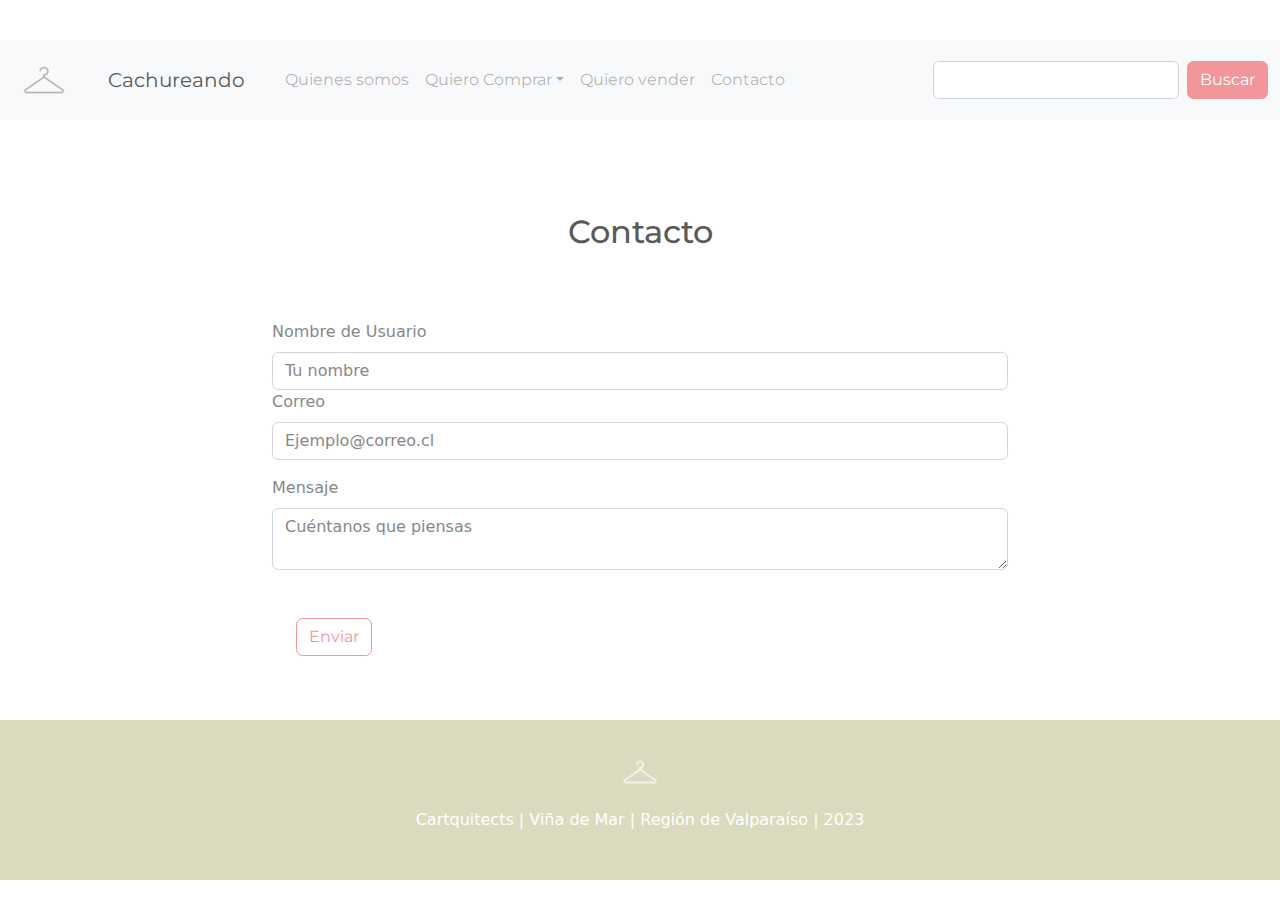
<file: contacto.html>
<!DOCTYPE html>
<html lang="en">
	<head>
		<meta charset="UTF-8">
		<meta http-equiv="X-UA-Compatible" content="IE=edge">
		<meta name="viewport" content="width=device-width, initial-scale=1.0">
		<title>Cachureando</title>
		<link rel="stylesheet" href="./css/contacto.css">
        <link href="./css/bootstrap/bootstrap.min.css" rel="stylesheet">
        <link rel="icon" href="./img/favicon.ico" type="image/x-icon">

	</head>
	
    <body>

        <!--  Encabezado de la página -->
		<header>
            
            <!-- NAVBAR -->

            <nav class="navbar navbar-expand-lg navbar-light bg-light">
                <div class="container-fluid gap-3">
                    <img src="./img/gancho-de-ropa(1).png" alt="..." class="logo p-2">
                    <a class="navbar-brand" href="./index.html">Cachureando</a>
                    <button class="navbar-toggler" type="button" data-bs-toggle="collapse" data-bs-target="#navbarColor03"
                        aria-controls="navbarColor03" aria-expanded="false" aria-label="Toggle navigation">
                        <span class="navbar-toggler-icon"></span>
                    </button>
                    <div class="collapse navbar-collapse" id="navbarColor03">
                        <ul class="navbar-nav me-auto">
                            
                            <li class="nav-item">
                                <a class="nav-link" href="#quienessomos">Quienes somos</a>
                            </li>
                            
                            <li class="nav-item dropdown">
                                <a class="nav-link dropdown-toggle" data-bs-toggle="dropdown" href="#" role="button"
                                    aria-haspopup="true" aria-expanded="false" href="#quierocomprar">Quiero Comprar</a>
                                <div class="dropdown-menu">
                                    <a class="dropdown-item" href="./tops.html">Tops</a>
                                    <a class="dropdown-item" href="./bottoms.html">Bottoms</a>
                                    <a class="dropdown-item" href="./chaquetas.html">Chaquetas</a>
                                    <a class="dropdown-item" href="./calzado.html">Calzado</a>
                                </div>
                            </li>
    
                            <li class="nav-item">
                                <a class="nav-link" href="./quierovender.html">Quiero vender</a>
                            </li>
                                                    
                            <li class="nav-item">
                                <a class="nav-link" href="/contacto.html">Contacto</a>
                            </li>
                            
                        </ul>
                        <form class="d-flex">
                            <input class="form-control me-sm-2" type="search" placeholder="">
                            <button class="btn btn-secondary my-2 my-sm-0" type="submit">Buscar</button>
                        </form>
                    </div>
                </div>
            </nav>
    
		</header>

		<!-- Contenido de la página  -->
		<main>
			<section id="contacto">
				<h2>Contacto</h2>
			</section>
			
            <div class="container">
				<div class="row justify-content-center py-5">
					<form class="col-8">
						<div class="mb-3 formulario">
							<label for="exampleInputEmail1" class="form-label">Nombre de Usuario</label>
							<input type="email" class="form-control" placeholder="Tu nombre" id="exampleInputEmail1">

							<div class="mb-3">
								<label for="exampleInputPassword1" class="form-label">Correo</label>
								<input type="password" class="form-control" placeholder="Ejemplo@correo.cl" id="exampleInputPassword1">
							</div>
							
                            <div class="mb-5">
								<label for="msg" class="form-label">Mensaje</label>
								<textarea id="msg" class="form-control" placeholder="Cuéntanos que piensas" name="user_message"></textarea>
							</div>
							
                            <div class="mb-3 form-check justify-content-center">
								<button type="submit" class="btn btn-outline-secondary">Enviar</button>
							</div>
						</div>
					</form>
				</div>
			</div>
		</main>

		<!-- Pie de página-->
        <footer>
            <div class="carta-final container-fluid text-white text-center">
                <img src="./img/gancho-de-ropa(2).png" height="40" width="40" alt="">
                <div class="body py-3">
                    <p class="title sus my-0">Cartquitects | Viña de Mar | Región de Valparaíso | 2023</p>
                </div>
            </div>
        </footer>
		
		<script
			src="https://cdn.jsdelivr.net/npm/bootstrap@5.3.0-alpha1/dist/js/bootstrap.bundle.min.js"
			integrity="sha384-w76AqPfDkMBDXo30jS1Sgez6pr3x5MlQ1ZAGC+nuZB+EYdgRZgiwxhTBTkF7CXvN"
			crossorigin="anonymous"></script>
	</body>

</html>
</file>
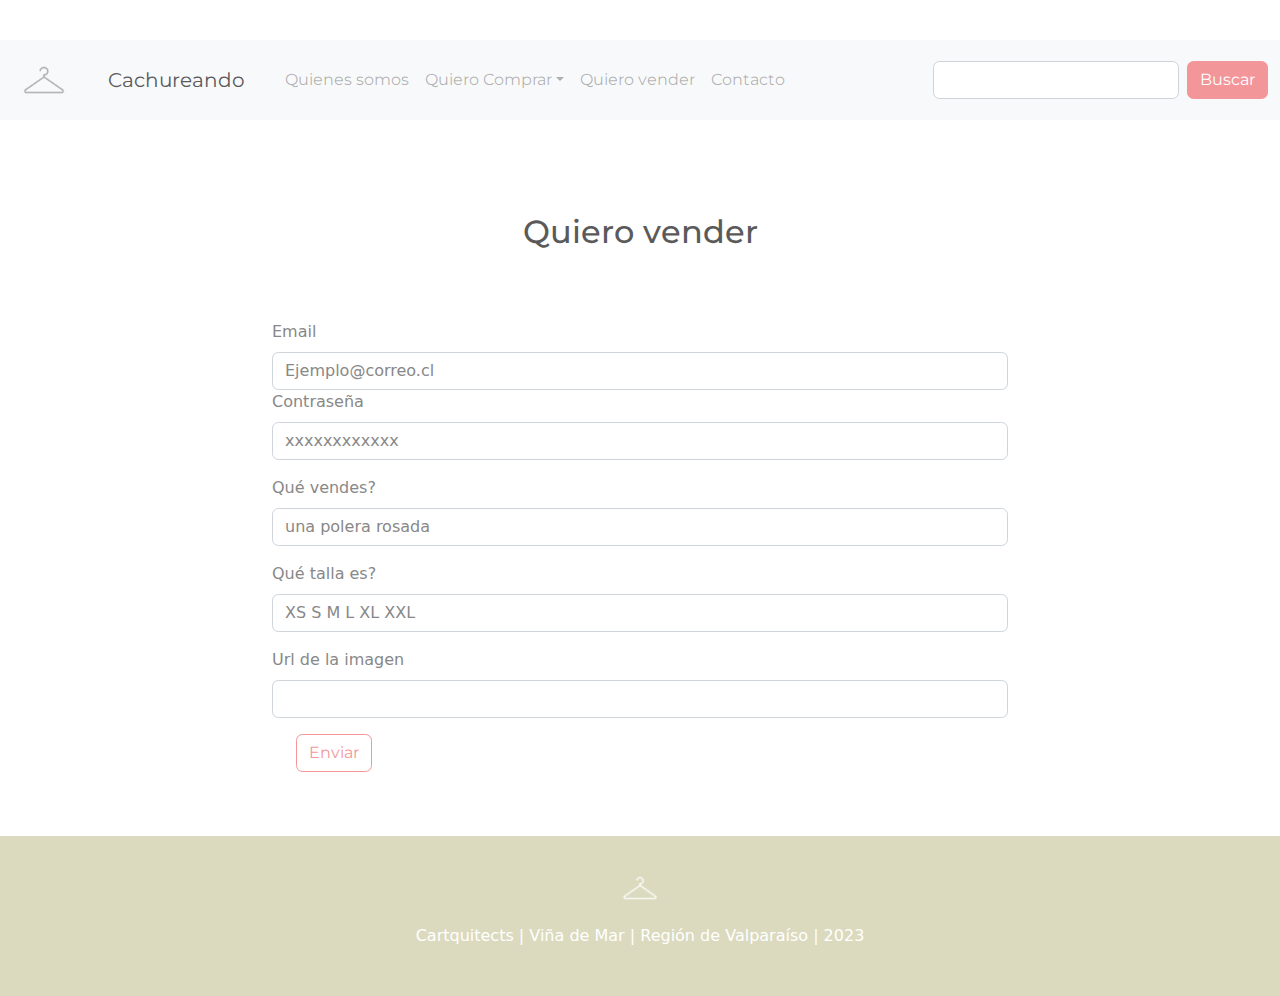
<file: quierovender.html>
<!DOCTYPE html>
<html lang="en">
	<head>
		<meta charset="UTF-8">
		<meta http-equiv="X-UA-Compatible" content="IE=edge">
		<meta name="viewport" content="width=device-width, initial-scale=1.0">
		<title>Cachureando</title>
		<link rel="stylesheet" href="./css/contacto.css">
        <link href="./css/bootstrap/bootstrap.min.css" rel="stylesheet">
        <link rel="icon" href="./img/favicon.ico" type="image/x-icon">

	</head>
	
    <body>

        <!--  Encabezado de la página -->
		<header>
            
            <!-- NAVBAR -->
            <nav class="navbar navbar-expand-lg navbar-light bg-light">
                <div class="container-fluid gap-3">
                    <img src="./img/gancho-de-ropa(1).png" alt="..." class="logo p-2">
                    <a class="navbar-brand" href="./index.html">Cachureando</a>
                    <button class="navbar-toggler" type="button" data-bs-toggle="collapse" data-bs-target="#navbarColor03"
                        aria-controls="navbarColor03" aria-expanded="false" aria-label="Toggle navigation">
                        <span class="navbar-toggler-icon"></span>
                    </button>
                    <div class="collapse navbar-collapse" id="navbarColor03">
                        <ul class="navbar-nav me-auto">
                            
                            <li class="nav-item">
                                <a class="nav-link" href="#quienessomos">Quienes somos</a>
                            </li>
                            
                            <li class="nav-item dropdown">
                                <a class="nav-link dropdown-toggle" data-bs-toggle="dropdown" href="#" role="button"
                                    aria-haspopup="true" aria-expanded="false" href="#quierocomprar">Quiero Comprar</a>
                                <div class="dropdown-menu">
                                    <a class="dropdown-item" href="./tops.html">Tops</a>
                                    <a class="dropdown-item" href="./bottoms.html">Bottoms</a>
                                    <a class="dropdown-item" href="./chaquetas.html">Chaquetas</a>
                                    <a class="dropdown-item" href="./calzado.html">Calzado</a>
                                </div>
                            </li>
    
                            <li class="nav-item">
                                <a class="nav-link" href="./quierovender.html">Quiero vender</a>
                            </li>
                                                    
                            <li class="nav-item">
                                <a class="nav-link" href="/contacto.html">Contacto</a>
                            </li>
                            
                        </ul>
                        <form class="d-flex">
                            <input class="form-control me-sm-2" type="search" placeholder="">
                            <button class="btn btn-secondary my-2 my-sm-0" type="submit">Buscar</button>
                        </form>
                    </div>
                </div>
            </nav>
    

		</header>

		<!-- Contenido de la página  -->
		<main>
			<section id="contacto">
				<h2>Quiero vender</h2>
			</section>
			
            <div class="container">
				<div class="row justify-content-center py-5">
					<form class="col-8">
						<div class="mb-3 formulario">
							<label for="exampleInputEmail1" class="form-label">Email</label>
							<input type="email" class="form-control" placeholder="Ejemplo@correo.cl" id="exampleInputEmail1">

							<div class="mb-3">
								<label for="exampleInputPassword1" class="form-label">Contraseña</label>
								<input type="password" class="form-control" placeholder="xxxxxxxxxxxx" id="exampleInputPassword1">
							</div>

                            <div class="mb-3">
								<label for="exampleInputPassword1" class="form-label">Qué vendes?</label>
								<input type="text" class="form-control" placeholder="una polera rosada" id="exampleInputPassword1">
							</div>
							
                            <div class="mb-3">
								<label for="exampleInputPassword1" class="form-label">Qué talla es?</label>
								<input type="text" class="form-control" placeholder="XS S M L XL XXL" id="exampleInputPassword1">
							</div>
						
                            <div class="mb-3">
								<label for="exampleInputPassword1" class="form-label">Url de la imagen</label>
								<input type="text" class="form-control" placeholder="" id="exampleInputPassword1">
							</div>
							
                            <div class="mb-3 form-check justify-content-center">
								<button type="submit" class="btn btn-outline-secondary">Enviar</button>
							</div>
						</div>
					</form>
				</div>
			</div>
		</main>

		<!-- Pie de página-->
        <footer>
            <div class="carta-final container-fluid text-white text-center">
                <img src="./img/gancho-de-ropa(2).png" height="40" width="40" alt="">
                <div class="body py-3">
                    <p class="title sus my-0">Cartquitects | Viña de Mar | Región de Valparaíso | 2023</p>
                </div>
            </div>
        </footer>
		
		<script
			src="https://cdn.jsdelivr.net/npm/bootstrap@5.3.0-alpha1/dist/js/bootstrap.bundle.min.js"
			integrity="sha384-w76AqPfDkMBDXo30jS1Sgez6pr3x5MlQ1ZAGC+nuZB+EYdgRZgiwxhTBTkF7CXvN"
			crossorigin="anonymous"></script>
	</body>

</html>
</file>
<file: css/contacto.css>
@import url('https://fonts.googleapis.com/css2?family=Poppins:wght@200;300&display=swap');

/* Estilos generales */
*{
    padding: 0;
    margin: 0;
    border: 0;
    box-sizing: border-box;
    /* font-family: 'Poppins', sans-serif; */
    font-style: light;
}

body{
    /* font-family: 'Poppins', sans-serif; */
    width: 100%;
}


/* Estilos para el HEADER */

/* Estilos para el header : Logo y Nombre Empresa */

.logo{
    width: 4rem;
    margin-right: 1rem;
}

.nombre-empresa{
    margin-left: 5rem;
    font-family: 'Poppins', sans-serif;
}

/* Estilos para el header : Barra de navegación */

nav{
    margin-top: 2.5rem;
}


/* Estilos para el MAIN  */

section{
    margin-top: 5rem;
    padding: .8rem;
    border-radius: .5rem;
}

.section-img{
    width: 60%;
}

.card-img{
    width: 40%;
    height: 40%;
}

h2{
    text-align: center;
}


/* Estilos para el footer*/

footer{
    background-color: rgba(189, 187, 136, 0.548);
    color: antiquewhite;
    padding: 2rem;
    text-align: center;
    /* font-weight: bold; */
}


/* Responsive */

@media (max-width:480px) {
    
    /* Estilos para footer */

    footer {
        font-size: 14px;
        padding-left: 1rem;
        padding-right: 1rem;
    }

}

@media (min-width:480px) and (max-width: 768px){

    /* Estilos para footer */

    footer {
        font-size: 14px;
        padding-left: 1rem;
        padding-right: 1rem;
    }

}
</file>
